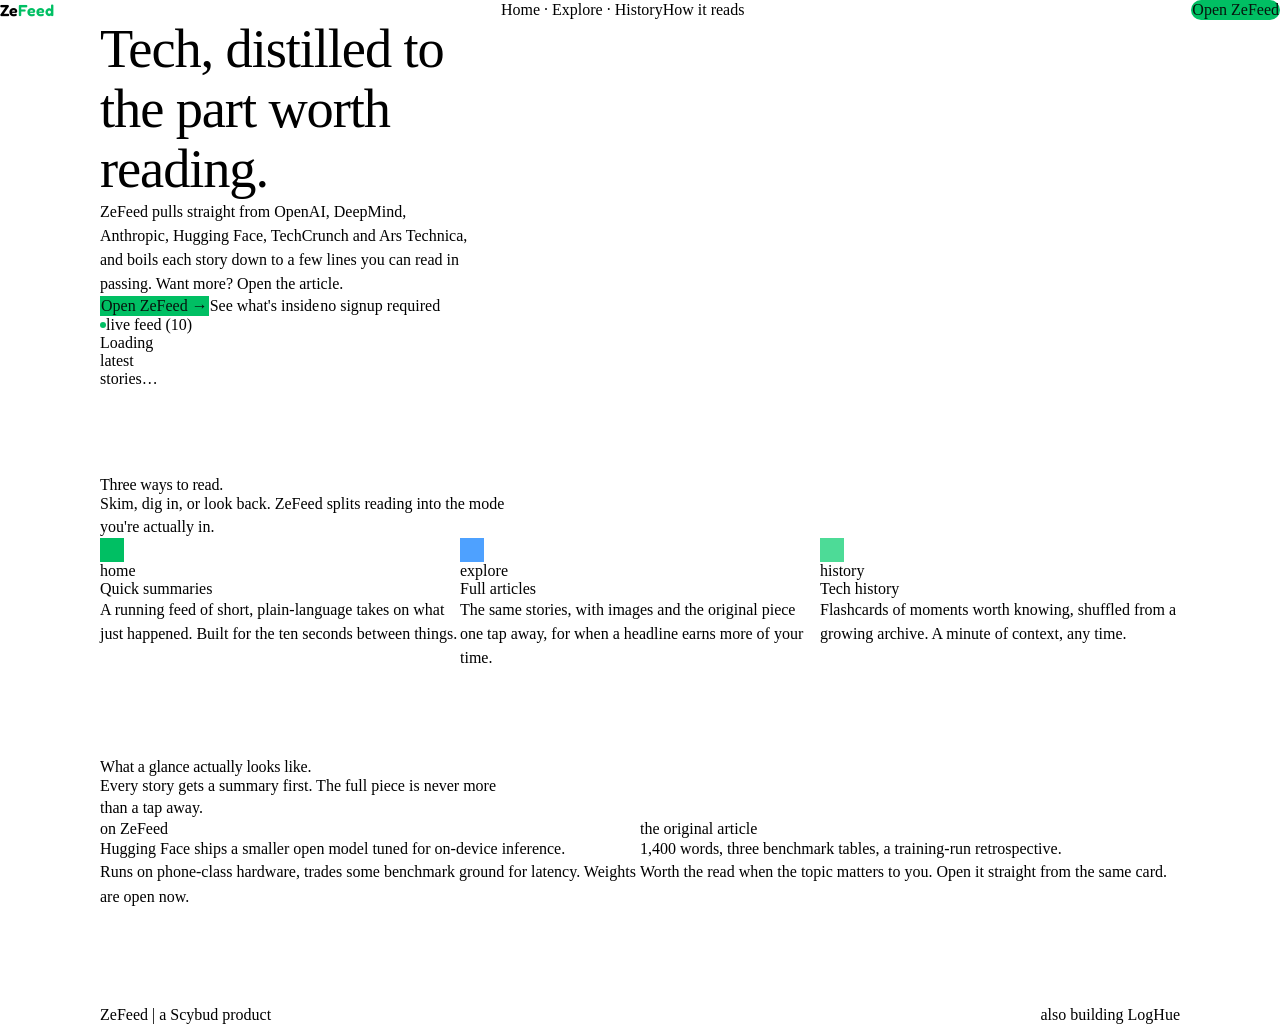
<file: index.html>
<!doctype html>
<html lang="en">
  <head>
    <meta charset="UTF-8" />
    <meta
      name="viewport"
      content="width=device-width, initial-scale=1, viewport-fit=cover"
    />
    <title>ZeFeed | Tech news, at a glance</title>
    <link rel="stylesheet" href="https://ui.scybud.com/css/variables.css" />

    <link rel="stylesheet" href="css/base.css" />
    <link rel="stylesheet" href="css/main.css" />
    <style>
      :root[data-theme="light"] {
        --bg-primary: #fbfbf9;
        --bg-secondary: #f0f2ef;
        --surface-primary: #ffffff;
        --surface-secondary: #f5f6f4;
        --text-primary: #14171a;
        --text-secondary: #3f474d;
        --muted: #6b7178;
        --border-primary: #dfe3e6;
        --border-secondary: #ccd2d6;
        --hover-bg: #eef1ef;
        --active: #e3e7e4;
      }

      * {
        box-sizing: border-box;
      }
      body {
        margin: 0;
        background: var(--bg-primary);
        color: var(--text-primary);
        font-family: var(--font-primary);
        font-weight: var(--font-normal);
        -webkit-font-smoothing: antialiased;
      }
      a {
        color: inherit;
      }
      img {
        max-width: 100%;
      }
      h1,
      h2,
      h3 {
        font-weight: var(--font-bold);
        line-height: 1.1;
        margin: 0;
      }
      p {
        color: var(--text-secondary);
        line-height: 1.4;
        margin: 0;
      }
      .text-muted {
        color: var(--muted);
      }

      .wrap {
        max-width: 1080px;
        margin: 0 auto;
        padding: 0 var(--space-lg);
      }

      /* ---------- Scybud UI: buttons ---------- */
      .btn {
        text-wrap: nowrap;
        max-width: fit-content;
        display: inline-block;
        font-family: var(--font-primary);
        font-size: var(--text-sm);
        font-weight: var(--font-semibold);
        padding: var(--space-sm) var(--space-lg);
        border-radius: var(--radius-sm);
        border: 1px solid transparent;
        text-decoration: none;
        cursor: pointer;
        transition:
          background var(--transition-fast),
          border-color var(--transition-fast);
      }
      .btn-primary {
        background: var(--primary);
        color: #06140d;
      }
      .btn-primary:hover {
        background: var(--primary-light);
      }
      .btn-secondary {
        background: transparent;
        border-color: var(--border-primary);
        color: var(--text-primary);
      }
      .btn-secondary:hover {
        background: var(--hover-bg);
      }
      .btn-pill {
        border-radius: 999px;
      }
      .btn-no-bg {
        background: transparent;
        color: var(--text-secondary);
        padding: 12px var(--space-md);
      }
      .btn-no-bg:hover {
        color: var(--text-primary);
      }

      /* ---------- nav ---------- */
      nav {
        position: sticky;
        top: env(safe-area-inset-top, 0px);
        display: flex;
        align-items: center;
        justify-content: space-between;
        padding: var(--space-xs) var(--space-lg);
        background: color-mix(in srgb, var(--bg-primary) 85%, transparent);
        backdrop-filter: blur(8px);
        border-bottom: 1px solid var(--border-primary);
        z-index: 100;
      }
      .logo {
        font-size: var(--text-lg);
      }

      .nav-links {
        display: flex;
        gap: var(--space-xl);
        font-size: var(--text-sm);
        color: var(--text-secondary);
      }
      .nav-links a {
        text-decoration: none;
      }
      .nav-links a:hover {
        color: var(--text-primary);
      }
      @media (max-width: 640px) {
        .nav-links {
          display: none;
        }
      }

      /* ---------- hero ---------- */
      header.hero {
        padding: 72px 0 var(--space-xl);
      }
      .hero h1 {
        font-size: clamp(2.2rem, 5.4vw, var(--text-4xl));
        font-size: clamp(2.2rem, 5.4vw, 3.4rem);
        letter-spacing: -0.02em;
        max-width: 15ch;
        margin-bottom: var(--space-md);
      }
      .hero p {
        font-size: var(--text-lg);
        max-width: 46ch;
        margin-bottom: var(--space-xl);
        line-height: 1.5;
      }
      .hero-actions {
        display: flex;
        align-items: center;
        gap: var(--space-md);
        flex-wrap: wrap;
      }
      .hero-note {
        font-family: var(--font-mono);
        font-size: var(--text-xs);
        color: var(--muted);
      }

      /* ---------- ticker ---------- */
      .ticker-frame {
        margin-top: var(--space-xl);
        border: 1px solid var(--border-primary);
        border-radius: var(--radius-lg);
        overflow: hidden;
        background: var(--surface-primary);
        box-shadow: var(--shadow);
      }
      .ticker-head {
        display: flex;
        align-items: center;
        gap: var(--space-sm);
        padding: var(--space-sm) var(--space-md);
        border-bottom: 1px solid var(--border-primary);
        font-family: var(--font-mono);
        font-size: var(--text-xs);
        color: var(--muted);
      }
      .live-dot {
        width: 6px;
        height: 6px;
        border-radius: 50%;
        background: var(--primary);
        animation: pulse 2.4s ease-in-out infinite;
      }
      @keyframes pulse {
        0%,
        100% {
          opacity: 1;
        }
        50% {
          opacity: 0.35;
        }
      }
      @media (prefers-reduced-motion: reduce) {
        .live-dot {
          animation: none;
        }
      }
      .ticker-row {
        display: grid;
        grid-template-columns: 90px 70px 1fr;
        gap: var(--space-md);
        align-items: baseline;
        padding: var(--space-md);
        border-bottom: 1px solid var(--border-primary);
        font-size: var(--text-sm);
        transition: background var(--transition-fast);
      }
      .ticker-row:hover {
        background: var(--hover-bg);
      }
      .ticker-row:last-child {
        border-bottom: none;
      }
      .ticker-time {
        font-family: var(--font-mono);
        font-size: var(--text-xs);
        color: var(--muted);
      }
      .ticker-cat {
        font-family: var(--font-mono);
        font-size: var(--text-xs);
        text-transform: lowercase;
      }
      .cat-ai {
        color: var(--primary);
      }
      .cat-tech {
        color: var(--blue);
      }
      .ticker-title {
        color: var(--text-primary);
      }
      @media (max-width: 560px) {
        .ticker-row {
          grid-template-columns: 1fr;
          gap: var(--space-xs);
        }
      }

      /* ---------- pages section ---------- */
      section.pages {
        padding: 88px 0;
        border-top: 1px solid var(--border-primary);
      }
      .section-head {
        max-width: 52ch;
        margin-bottom: var(--space-xl);
      }
      .section-head h2 {
        font-size: var(--text-3xl);
        letter-spacing: -0.01em;
        margin-bottom: var(--space-sm);
      }
      .section-head p {
        font-size: var(--text-md);
      }

      .page-grid {
        display: grid;
        grid-template-columns: repeat(3, 1fr);
        gap: var(--space-md);
      }
      .page-card {
        background: var(--surface-primary);
        border: 1px solid var(--border-primary);
        border-radius: var(--radius-md);
        padding: var(--space-lg);
        transition: border-color var(--transition-fast);
      }
      .page-card:hover {
        border-color: var(--border-secondary);
      }
      .page-card .tag {
        font-family: var(--font-mono);
        font-size: var(--text-xs);
        color: var(--muted);
        margin-bottom: var(--space-md);
      }
      .page-card h3 {
        font-size: var(--text-lg);
        margin-bottom: var(--space-sm);
      }
      .page-card p {
        font-size: var(--text-sm);
        line-height: 1.5;
      }
      .swatch {
        width: 24px;
        height: 24px;
        border-radius: var(--radius-sm);
        margin-bottom: var(--space-md);
      }
      @media (max-width: 760px) {
        .page-grid {
          grid-template-columns: 1fr;
        }
      }

      /* ---------- glance demo ---------- */
      section.demo {
        padding: 0 0 96px;
      }
      .demo-shell {
        border: 1px solid var(--border-primary);
        border-radius: var(--radius-lg);
        background: var(--surface-primary);
        display: grid;
        grid-template-columns: 1fr 1fr;
        box-shadow: var(--shadow);
      }
      .demo-col {
        padding: var(--space-xl) var(--space-lg);
      }
      .demo-col + .demo-col {
        border-left: 1px solid var(--border-primary);
      }
      .demo-label {
        font-family: var(--font-mono);
        font-size: var(--text-xs);
        color: var(--muted);
        margin-bottom: var(--space-md);
      }
      .demo-headline {
        font-size: var(--text-lg);
        font-weight: var(--font-semibold);
        line-height: 1.4;
        margin-bottom: var(--space-sm);
      }
      .demo-body {
        font-size: var(--text-sm);
        line-height: 1.55;
      }
      @media (max-width: 700px) {
        .demo-shell {
          grid-template-columns: 1fr;
        }
        .demo-col + .demo-col {
          border-left: none;
          border-top: 1px solid var(--border-primary);
        }
      }

      /* ---------- footer ---------- */
      footer {
        border-top: 1px solid var(--border-primary);
        padding: var(--space-xl) 0;
      }
      .footer-row {
        display: flex;
        justify-content: space-between;
        align-items: center;
        flex-wrap: wrap;
        gap: var(--space-md);
      }
      .footer-note {
        font-family: var(--font-mono);
        font-size: var(--text-xs);
        color: var(--muted);
      }
      .footer-note a {
        text-decoration: none;
        border-bottom: 1px dotted var(--border-primary);
      }
    </style>
  </head>
  <body>
    <nav>
      <div class="logo">Ze<span>Feed</span></div>
      <div class="nav-links">
        <a href="#pages">Home · Explore · History</a>
        <a href="#demo">How it reads</a>
      </div>
      <a
        class="btn btn-primary btn-pill"
        href="https://zefeed.scybud.com/home"
        >Open ZeFeed</a
      >
    </nav>

    <div class="wrap">
      <header class="hero">
        <h1>Tech, distilled to the part worth reading.</h1>
        <p>
          ZeFeed pulls straight from OpenAI, DeepMind, Anthropic, Hugging Face,
          TechCrunch and Ars Technica, and boils each story down to a few lines
          you can read in passing. Want more? Open the article.
        </p>
        <div class="hero-actions">
          <a
            class="btn btn-primary"
            href="https://zefeed.scybud.com/home"
            >Open ZeFeed →</a
          >
          <a class="btn btn-no-bg" href="#pages">See what's inside</a>
          <span class="hero-note">no signup required</span>
        </div>

        <div class="ticker-frame">
          <div class="ticker-head">
            <span class="live-dot"></span> live feed (10)
          </div>
          <div class="tickerRows">
            <div class="ticker-row">
              <span class="ticker-title text-muted"
                >Loading latest stories…</span
              >
            </div>
          </div>
        </div>
      </header>

      <section class="pages" id="pages">
        <div class="section-head">
          <h2>Three ways to read.</h2>
          <p>
            Skim, dig in, or look back. ZeFeed splits reading into the mode
            you're actually in.
          </p>
        </div>
        <div class="page-grid">
          <div class="page-card">
            <div class="swatch" style="background: var(--primary)"></div>
            <div class="tag">home</div>
            <h3>Quick summaries</h3>
            <p>
              A running feed of short, plain-language takes on what just
              happened. Built for the ten seconds between things.
            </p>
          </div>
          <div class="page-card">
            <div class="swatch" style="background: var(--blue)"></div>
            <div class="tag">explore</div>
            <h3>Full articles</h3>
            <p>
              The same stories, with images and the original piece one tap away,
              for when a headline earns more of your time.
            </p>
          </div>
          <div class="page-card">
            <div class="swatch" style="background: var(--primary-light)"></div>
            <div class="tag">history</div>
            <h3>Tech history</h3>
            <p>
              Flashcards of moments worth knowing, shuffled from a growing
              archive. A minute of context, any time.
            </p>
          </div>
        </div>
      </section>

      <section class="demo" id="demo">
        <div class="section-head">
          <h2>What a glance actually looks like.</h2>
          <p>
            Every story gets a summary first. The full piece is never more than
            a tap away.
          </p>
        </div>
        <div class="demo-shell">
          <div class="demo-col">
            <div class="demo-label">on ZeFeed</div>
            <p class="demo-headline">
              Hugging Face ships a smaller open model tuned for on-device
              inference.
            </p>
            <p class="demo-body">
              Runs on phone-class hardware, trades some benchmark ground for
              latency. Weights are open now.
            </p>
          </div>
          <div class="demo-col">
            <div class="demo-label">the original article</div>
            <p class="demo-headline">
              1,400 words, three benchmark tables, a training-run retrospective.
            </p>
            <p class="demo-body">
              Worth the read when the topic matters to you. Open it straight
              from the same card.
            </p>
          </div>
        </div>
      </section>
    </div>

    <footer>
      <div class="wrap footer-row">
        <span class="footer-note"
          >ZeFeed | a
          <a href="https://scybud.com" target="_blank">Scybud</a> product</span
        >
        <span class="footer-note"
          >also building <a href="https://loghue.com">LogHue</a></span
        >
      </div>
    </footer>

    <script type="module">
      import { supabase } from "/js/supabase.js";

      // Ported from utils/time.js
      function formatTimeAgo(dateString) {
        const date = new Date(dateString);
        const diffMs = new Date() - date;
        const minutes = Math.floor(diffMs / 60000);
        const hours = Math.floor(minutes / 60);
        const days = Math.floor(hours / 24);

        if (minutes < 1) return "Just now";
        if (minutes < 60) return `${minutes}m ago`;
        if (hours < 24) return `${hours}h ago`;
        if (days < 7) return `${days}d ago`;
        return date.toLocaleDateString("en-GB");
      }

      // Same AI/tech split as render/feedBlocks.js
      function isAI(category) {
        const c = (category || "").toLowerCase();
        return (
          c.includes("ai") ||
          c.includes("artificial intelligence") ||
          c.includes("machine learning")
        );
      }

      function tickerRow(article) {
        const row = document.createElement("div");
        row.className = "ticker-row";
        row.innerHTML = `
      <span class="ticker-time">${formatTimeAgo(article.published_at)}</span>
      <span class="ticker-cat ${isAI(article.category) ? "cat-ai" : "cat-tech"}">${isAI(article.category) ? "ai" : "tech"}</span>
      <span class="ticker-title">${article.title}</span>
    `;
        return row;
      }

      async function loadTicker() {
        const container = document.querySelector(".tickerRows");
        if (!container) return;

        const { data, error } = await supabase
          .from("articles")
          .select("source, published_at, title, category")
          .order("published_at", { ascending: false })
          .limit(10);

        if (error) {
          console.error("Failed to load live feed:", error);
          container.innerHTML = `<div class="ticker-row"><span class="ticker-title text-muted">Couldn't load the live feed right now.</span></div>`;
          return;
        }

        if (!data || data.length === 0) {
          container.innerHTML = `<div class="ticker-row"><span class="ticker-title text-muted">Nothing new yet.</span></div>`;
          return;
        }

        container.innerHTML = "";
        data.forEach((article) => container.appendChild(tickerRow(article)));
      }

      window.addEventListener("DOMContentLoaded", loadTicker);
    </script>
  </body>
</html>
</file>
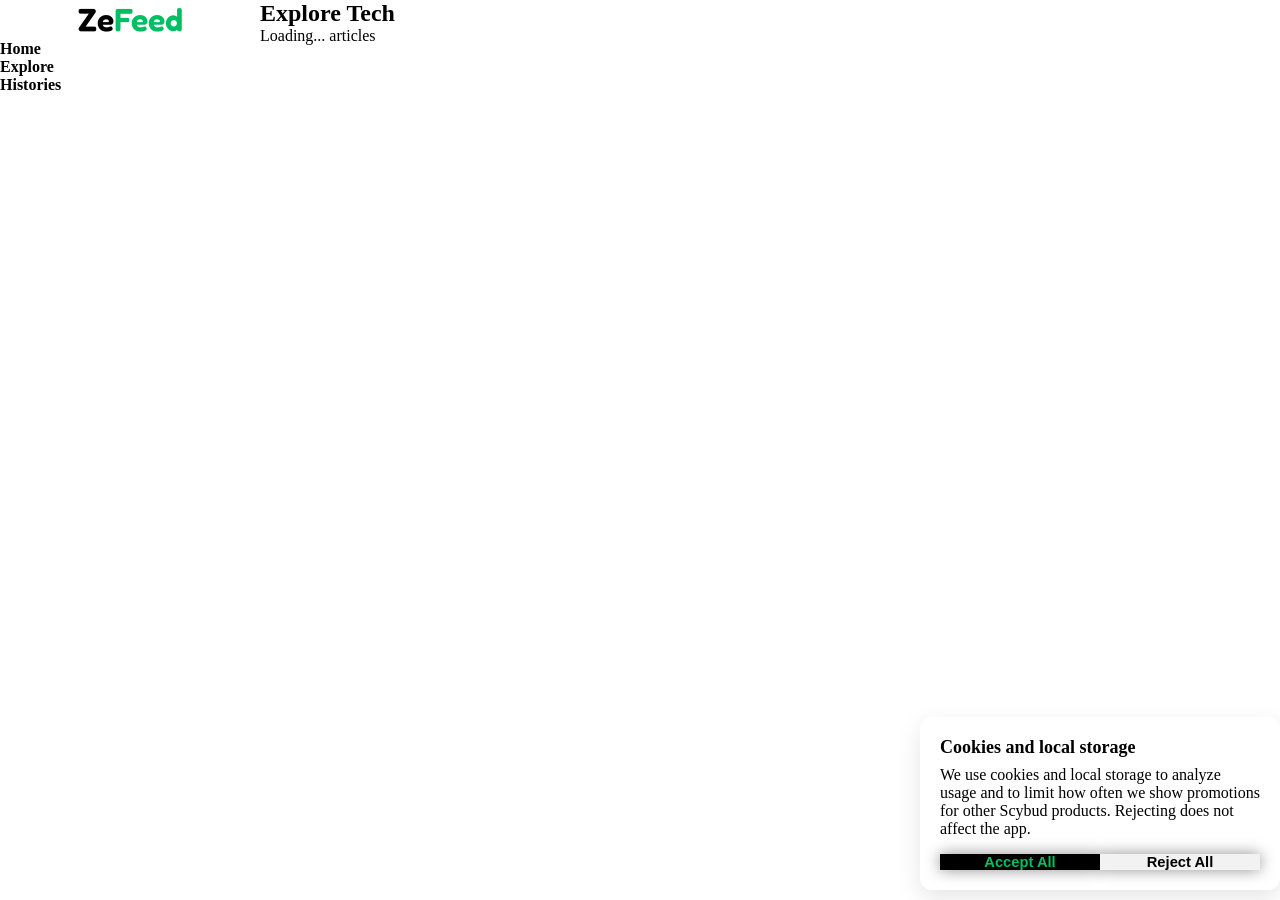
<file: explore.html>
<!--BISMILLAHI RAHMAANI RAHIM-->

<!doctype html>

<html lang="en">
  <head>
    <meta charset="UTF-8" />

    <meta name="viewport" content="width=device-width, initial-scale=1.0" />

    <title>Explore | ZeFeed</title>

    <link rel="stylesheet" href="https://ui.scybud.com/css/variables.css" />
    <link rel="stylesheet" href="css/base.css" />
    <link rel="stylesheet" href="css/explore.css" />
    <link rel="stylesheet" href="css/main.css" />

    <!--FAVICONS-->
    <link
      rel="apple-touch-icon"
      sizes="180x180"
      href="assets/favicons/apple-touch-icon.png"
    />
    <link
      rel="icon"
      type="image/png"
      sizes="32x32"
      href="assets/favicons/favicon-32x32.png"
    />
    <link
      rel="icon"
      type="image/png"
      sizes="16x16"
      href="assets/favicons/favicon-16x16.png"
    />

    <!-- Primary Meta Tags -->
    <meta name="title" content="Explore Tech News | ZeFeed" />
    <meta
      name="description"
      content="Stay updated with fast, clean tech summaries, images, and insights covering AI, startups, gadgets, cybersecurity, and more."
    />
    <meta
      name="keywords"
      content="tech news, explore tech, AI news, gadget updates, startup news, cybersecurity news, technology summaries, ZeFeed explore"
    />
    <meta name="author" content="ZeFeed" />

    <!-- Canonical URL -->
    <link rel="canonical" href="https://zefeed.scybud.com/explore" />

    <!-- Open Graph / Facebook -->
    <meta property="og:type" content="website" />
    <meta property="og:url" content="https://zefeed.scybud.com/explore" />
    <meta property="og:title" content="Explore Tech News | ZeFeed" />
    <meta
      property="og:description"
      content="Discover the latest tech stories with clean summaries and visuals from across the web."
    />
    <meta
      property="og:image"
      content="https://zefeed.scybud.com/assets/images/zefeed-logo.png"
    />

    <!-- Twitter Card -->
    <meta name="twitter:card" content="summary_large_image" />
    <meta name="twitter:url" content="https://zefeed.scybud.com/explore" />
    <meta name="twitter:title" content="Explore Tech News | ZeFeed" />
    <meta
      name="twitter:description"
      content="Explore trending tech news with summaries, images, and fast insights."
    />
    <meta
      name="twitter:image"
      content="https://zefeed.scybud.com/assets/images/zefeed-logo.png"
    />

    <!-- Robots -->
    <meta name="robots" content="index, follow" />
    <meta
      name="googlebot"
      content="index, follow, max-snippet:-1, max-image-preview:large, max-video-preview:-1"
    />

    <!-- Theme Color -->
    <meta name="theme-color" content="#000000" />

    <!-- Structured Data: Collection Page -->
    <script type="application/ld+json">
      {
        "@context": "https://schema.org",
        "@type": "CollectionPage",
        "name": "Explore Tech News | ZeFeed",
        "url": "https://zefeed.scybud.com/explore",
        "description": "A curated feed of tech news summaries with images, titles, and descriptions from trusted sources.",
        "image": "https://zefeed.scybud.com/assets/images/zefeed-logo.png",
        "publisher": {
          "@type": "Organization",
          "name": "ZeFeed",
          "url": "https://zefeed.scybud.com",
          "logo": {
            "@type": "ImageObject",
            "url": "https://zefeed.scybud.com/assets/images/zefeed-logo.png"
          }
        }
      }
    </script>
  </head>

  <body>
    <button class="toggleSidebar">
      <svg
        width="22"
        height="22"
        viewBox="0 0 24 24"
        fill="none"
        stroke="currentColor"
        stroke-width="2"
        stroke-linecap="round"
      >
        <line x1="4" y1="7" x2="20" y2="7" />
        <line x1="4" y1="12" x2="20" y2="12" />
        <line x1="4" y1="17" x2="20" y2="17" />
      </svg>
    </button>

    <!--MAIN-->

    <main class="main">
      <aside class="sidebar">
        <header class="sidebarHeader">
          <div class="logo">Ze<span>Feed</span></div>
        </header>
        <div class="divider"></div>

        <nav class="sidebarNav">
          <a href="home.html" class="navBtn">Home</a>
          <a href="explore.html" class="navBtn">Explore</a>
          <a href="history.html" class="navBtn">Histories</a>
        </nav>
      </aside>

      <!--MAIN CONTENT-->

      <article class="mainContent">
        <h1 class="pageTitle">Explore Tech</h1>
        <p class="mutedText">
          <span class="articleCount">Loading...</span> articles
        </p>

        <section class="articlesFeed">
          <!--NEWS-->

          <div class="articleCard">
            <div class="cardImg skeletonItem"></div>

            <div class="skeletonArticleCardContent">
              <h2 class="skeletonCardTitle skeletonItem"></h2>

              <p class="skeletonCardDesc skeletonItem"></p>
            </div>

            <div class="cardMeta">
              <span class="skeletonSource skeletonItem"></span>

              <span class="skeletonTime skeletonItem"></span>
            </div>
          </div>

          <div class="articleCard">
            <div class="cardImg skeletonItem"></div>

            <div class="skeletonArticleCardContent">
              <h2 class="skeletonCardTitle skeletonItem"></h2>

              <p class="skeletonCardDesc skeletonItem"></p>
            </div>

            <div class="cardMeta">
              <span class="skeletonSource skeletonItem"></span>

              <span class="skeletonTime skeletonItem"></span>
            </div>
          </div>

          <div class="articleCard">
            <div class="cardImg skeletonItem"></div>

            <div class="skeletonArticleCardContent">
              <h2 class="skeletonCardTitle skeletonItem"></h2>

              <p class="skeletonCardDesc skeletonItem"></p>
            </div>

            <div class="cardMeta">
              <span class="skeletonSource skeletonItem"></span>

              <span class="skeletonTime skeletonItem"></span>
            </div>
          </div>

          <div class="articleCard">
            <div class="cardImg skeletonItem"></div>

            <div class="skeletonArticleCardContent">
              <h2 class="skeletonCardTitle skeletonItem"></h2>

              <p class="skeletonCardDesc skeletonItem"></p>
            </div>

            <div class="cardMeta">
              <span class="skeletonSource skeletonItem"></span>

              <span class="skeletonTime skeletonItem"></span>
            </div>
          </div>
        </section>
      </article>

      <!--CONCENT BANNER-->
      <div id="consentBanner" class="consentBanner">
        <div class="consent-content">
          <h3>Cookies and local storage</h3>
          <p>
            We use cookies and local storage to analyze usage and to limit how
            often we show promotions for other Scybud products. Rejecting does
            not affect the app.
          </p>

          <div class="consent-actions">
            <button id="acceptConcent" class="btn-sm btn primary">
              Accept All
            </button>
            <button id="rejectConcent" class="btn-sm btn secondary">
              Reject All
            </button>
          </div>
        </div>
      </div>

      <button
        title="Edit consent choice"
        class="editConcentBtn"
        id="editConcentBtn"
        type="button"
      >
        <svg
          class="cookieIcon"
          width="32"
          height="32"
          viewBox="0 0 120 120"
          fill="none"
          xmlns="http://www.w3.org/2000/svg"
        >
          <circle cx="60" cy="60" r="36" stroke="white" stroke-width="6" />
          <path
            d="M90 60a30 30 0 0 1-30 30"
            stroke="white"
            stroke-width="6"
            stroke-linecap="round"
          />
          <circle cx="50" cy="50" r="4" fill="white" />
          <circle cx="70" cy="45" r="4" fill="white" />
          <circle cx="68" cy="70" r="4" fill="white" />
        </svg>
      </button>
    </main>

    <script type="module" src="js/app.js" defer></script>

    <script type="module" src="js/explore.js" defer></script>
  </body>
</html>

<!--ALHAMDULILLAHI RABBIL AHLAMIN-->
</file>
<file: css/base.css>
@import url("https://fonts.googleapis.com/css2?family=Fredoka:wght@600&display=swap");

:root {
  --primary: #00bf63;
  --primary-light: #4ddb97;

  --blue: #4ea1ff;
}

* {
  margin: 0;
  padding: 0;
  box-sizing: border-box;
}
*::-webkit-scrollbar-thumb {
  background: #393838;
  border-radius: var(--radius);
  border: 2px solid var(--card-bg);
}
*::selection {
  background: var(--primary-light);
  color: var(--bg-primary);
}

html {
  width: 100%;
  height: 100dvh;
}
body {
  background: var(--bg-primary);
  color: var(--text-primary);
  font-family: var(--font-primary);
  height: 100%;
}

.pageTitle {
  margin: 0 var(--space-sm) var(--space-md);
}
.toggleSidebar {
  display: none;
}
.logo {
  font-size: 2rem;
  font-family: "Fredoka", sans-serif;
  font-weight: 600;
  text-align: center;
  margin-top: var(--space-md);
}
.logo span {
  color: var(--primary);
}

.divider {
  background: var(--muted);
  color: var(--muted);
  display: block;
  width: 100%;
  height: 1px;
}
.main {
  max-width: 100%;
  height: 100%;
  margin: var(--space-lg) 0;
}
.mainContent {
  padding: var(--space-md);
  margin-left: 260px;
  min-height: 100%;
}
.sidebar {
  width: 260px;
  flex-shrink: 0;
  height: 100%;
  background: var(--surface-primary);
  position: fixed;
  top: 0;
  left: 0;
}
@media (max-width: 800px) {
  .toggleSidebar {
    display: flex;
    align-items: center;
    justify-content: center;
    position: fixed;
    top: var(--space-sm);
    left: var(--space-sm);
    z-index: 2;

    width: 38px;
    height: 38px;
    border: none;
    background: var(--bg--primary);
    color: var(--color);
    border-radius: 8px;
    cursor: pointer;
    transition:
      background 0.15s ease,
      color 0.15s ease;
  }

  .toggleSidebar:hover {
    background: var(--hover-bg);
  }

  .toggleSidebar:active {
    background: var(--active-bg, rgba(255, 255, 255, 0.12));
    transform: scale(0.96);
  }

  .toggleSidebar svg {
    pointer-events: none;
  }

  .sidebar {
    z-index: 1;
    left: -100%;
    width: 80%;
    max-width: 300px;
    transition: left 0.3s ease;
  }
  aside.slideIn {
    left: 0;
  }
  nav.sidebarNav {
  margin: var(--space-sm) 0;
  }
  .mainContent {
    margin-left: 0;
  }
}
.sidebarNav {
  display: flex;
  flex-direction: column;
  gap: var(--space-sm);
  padding: 0 var(--space-xs);
  margin: var(--space-sm) 0;
  width: 100%;
}
.navBtn {
  text-decoration: none;
  background: none;
  border: none;
  width: 100%;
  padding: var(--space-md) var(--space-sm);
  font-size: 1rem;
  font-weight: 600;
  border-radius: var(--radius-sm);
  color: var(--color);
  cursor: pointer;
  transition: 0.2s;
  display: flex;
  align-items: center;
  gap: calc(var(--space-xs) + 1px);
}
.navBtn:hover {
  background: var(--active);
}

.placeholderText {
  text-align: center;
  color: var(--muted);
}
.mutedText {
  color: var(--muted);
  margin-bottom: var(--space-xs);
}
</file>
<file: css/main.css>
/*SKELETON LOADING*/
.skeletonItem, .skeletonSourceNameUrl {
  background: var(--hover-bg);
  border-radius: var(--radius-sm);
  position: relative;
  overflow: hidden;
}
.skeletonItem::after {
  content: "";
position: absolute;
inset: 0;
transform: translateX(-100%);

  background: linear-gradient(
    90deg,
    transparent,
    rgba(255, 255, 255, 0.15),
    transparent
  );
  backdrop-filter: blur(30px);
box-shadow: 0 0 15px solid #0000001b;
animation: shimer 1s ease infinite;
}
@keyframes shimer {
  100% {
    transform: translateX(100%);
  }
}
.skeletonSource {
  padding: var(--space-sm) var(--space-xl);
}
.skeletonTime {
    padding: var(--space-sm) var(--space-lg);
}
.skeletonArticleCardContent {
 margin: var(--space-sm);
}
.skeletonHeadline, .skeletonCardTitle {
    margin-bottom: var(--space-md);
padding: var(--space-lg) var(--space-sm);
}
p.skeletonCardDesc {
  margin: 0;
}
.skeletonSummary, .skeletonCardDesc {
      margin-bottom: var(--space-md);
padding: calc(var(--space-xl) * 2) var(--space-sm);
}
.skeletonSourceUrl {
  display: block;
  margin-top: var(--space-sm);
  max-width: fit-content;
  color: var(--primary);
  padding: var(--space-sm);
  border-radius: var(--radius-lg);
  text-decoration: none;
  transition:
    background-color 0.3s ease,
    transform 0.3s ease;
}
.skeletonSourceNameUrl {
  position: relative;
  padding: var(--space-xs) calc(var(--space-xl) * 2);
}
.skeletonSourceUrl:hover {
  background-color: var(--bg-primary);
  transform: translateX(4px);
}


/*CONSENT*/
.consentBanner {
  position: fixed;
bottom: 10px;
right: 0;
margin: 0 var(--space-sm);

  max-width: 360px;
  background: var(--surface-secondary);
  border: 1px solid var(--border);
  border-radius: 12px;
  padding: 20px;
  box-shadow: 0 8px 24px rgba(0, 0, 0, 0.1);
  z-index: 3;
}

.consent-content h3 {
  margin: 0 0 8px;
  font-size: 18px;
  font-weight: 600;
}

.consent-content p {
  margin: 0 0 16px;
  font-size: var(--text-sm);
  color: var(--chevron-color);
}

.consent-actions {
  display: flex;
  flex-wrap: wrap;
  gap: 0 var(--space-sm);
  justify-content: flex-end;
}
.btn {
    cursor: pointer;
  flex: 1;

  display: flex;
  align-items: center;
  justify-content: center;

  padding: var(--space-sm) var(--space-md);

  border-radius: var(--radius-lg);

  text-decoration: none;

  font-size: 0.92rem;
  font-weight: 700;

  transition:
    box-shadow 0.2s ease,
    opacity 0.2s ease,
    background 0.2s ease;
        border: none;
        box-shadow: 5px 5px 0 var(--hover-bg);

}

.btn:hover {
          box-shadow: 3px 3px 0 var(--hover-bg);
}
.btn-sm {
    padding: var(--space-sm);
}
.btn.primary {
background: #000;
  color: var(--primary);
  box-shadow: 0 0 15px #00000070;
}
.btn.secondary {
  background: #f2f2f2;
  color: #000;
  box-shadow: 0 0 15px #00000070;
}

.editConcentBtn {
  padding: var(--space-sm);
  background: var(--surface-primary);
  border: 1px solid var(--border);
  border-radius: var(--radius-sm);
  position: fixed;
  bottom: var(--space-md);
  right: var(--space-md);
  transition: all 0.5s ease;
}
.editConcentBtn:hover {
  border-color: #f2f2f2;
  background: var(--surface-secondary);
}
.cookieIcon {
  width: 30px;
  height: 30px;
}
</file>
<file: css/explore.css>
/* ARTICLE PAGE */

.articlesFeed {
  display: grid;
  grid-template-columns: repeat(auto-fill, minmax(280px, 1fr));
  gap: var(--space-md);
}
.articleCard {
  display: flex;
  flex-direction: column;
  overflow: hidden;
  background: var(--surface-secondary);
  border-radius: var(--radius-md);
  color: var(--text-primary);
  text-decoration: none;
  transition:
    background 0.3s ease,
    transform 0.3s ease;
}
.articleCard:hover {
  transform: translateY(-2px);
  background: var(--hover-bg);
}
.cardImg,
.placeholderImg {
  width: 100%;
  aspect-ratio: 16 / 9;
  object-fit: cover;
}
.placeholderImg {
  background-color: var(--hover-bg); /* complete black */
  display: flex;
  align-items: center;
  justify-content: center;
  color: var(--muted); /* muted gray icon/text */
  font-family: "Inter", sans-serif;
  font-size: 0.9rem;
  letter-spacing: 0.5px;
  border-radius: var(--radius-md);
}

.placeholderImg::before {
  content: "🖼️ No Image";
  opacity: 0.7;
}

.articleCardContent {
  margin: var(--space-sm) var(--space-md);
}
.cardTitle {
  font-size: 1.2rem;
  line-height: 1.4;
  margin-bottom: var(--space-md);
  font-weight: 700;
}
.cardDesc {
  color: var(--muted);
  line-height: 1.7;
  font-size: 0.95rem;

  margin-bottom: var(--space-lg);

  display: -webkit-box;
  -webkit-line-clamp: 3;
  line-clamp: 3;
  -webkit-box-orient: vertical;

  overflow: hidden;
}
.cardMeta {
  display: flex;
  justify-content: space-between;
  align-items: center;
  padding: 0 var(--space-sm) var(--space-sm);
  color: var(--muted);
  font-size: 0.85rem;
  margin-top: auto;
}
</file>
